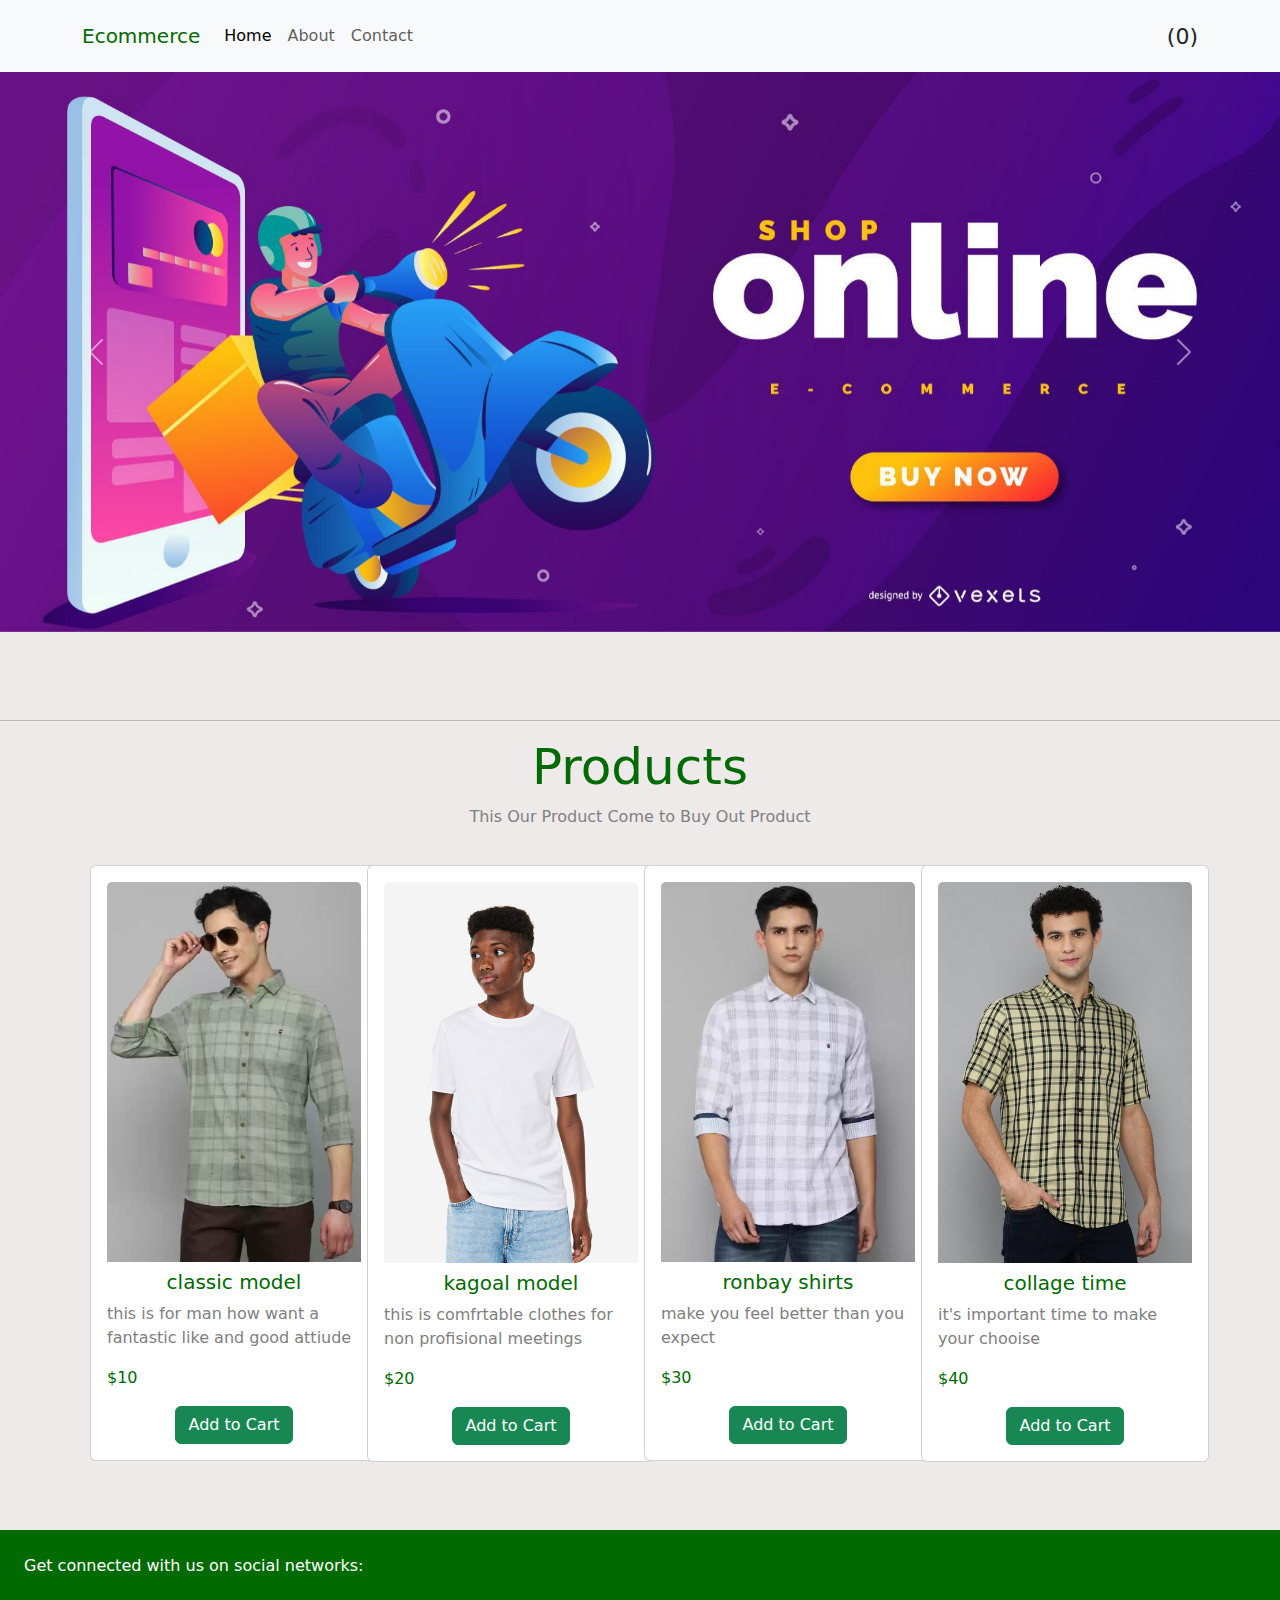
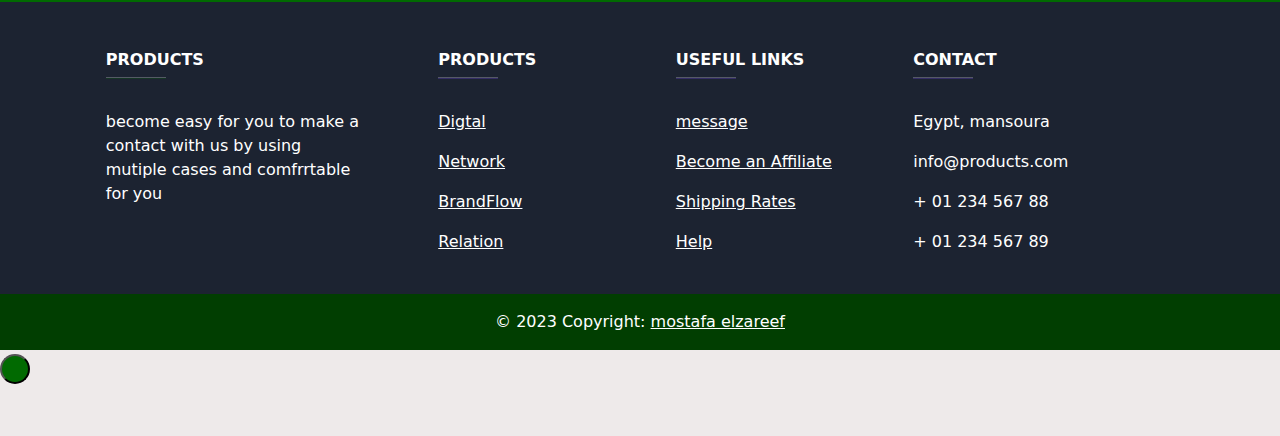
<file: index.html>
<!DOCTYPE html>
<html lang="en">
<head>
    <meta charset="UTF-8">
    <meta name="viewport" content="width=device-width, initial-scale=1.0">
    <title>Ecommerce</title>
    
    <link rel="stylesheet" href="https://cdn.jsdelivr.net/npm/bootstrap@5.3.2/dist/css/bootstrap.min.css">
    <link rel="stylesheet" href="https://cdnjs.cloudflare.com/ajax/libs/font-awesome/6.5.1/css/all.min.css" integrity="sha512-DTOQO9RWCH3ppGqcWaEA1BIZOC6xxalwEsw9c2QQeAIftl+Vegovlnee1c9QX4TctnWMn13TZye+giMm8e2LwA==" crossorigin="anonymous" referrerpolicy="no-referrer" />
    
</head>
<body style="background-color: #eeeaea">
  <nav class="navbar navbar-expand-lg bg-body-tertiary p-3">
    <div class="container-fluid container">
      <a class="navbar-brand" href="#" style="color: rgb(1, 106, 1)">Ecommerce</a>
      <button class="navbar-toggler" type="button" data-bs-toggle="collapse" data-bs-target="#navbarSupportedContent" aria-controls="navbarSupportedContent" aria-expanded="false" aria-label="Toggle navigation">
        <span class="navbar-toggler-icon"></span>
      </button>
      <div class="collapse navbar-collapse" id="navbarSupportedContent">
        <ul class="navbar-nav me-auto mb-2 mb-lg-0">
          <li class="nav-item">
            <a class="nav-link active" aria-current="page"style="cursor: pointer;" onclick="window.location.href='index.html'">Home</a>
          </li>
          <li class="nav-item">
            <a class="nav-link"style="cursor: pointer;" onclick="window.location.href='about.html'">About</a>
          </li>
          <li class="nav-item">
            <a class="nav-link"style="cursor: pointer;" onclick="window.location.href='login.html'">Contact</a>
          </li>
          
        </ul>
        <div class="d-flex" role="search">
          <div style="font-size: 22px; " onclick="window.location.href='cart.html'">
            <i class="fa-solid fa-cart-shopping""  style=" cursor: pointer;color: rgb(1, 106, 1)"></i>(<span class="cart">0</span>)
          </div>
        </div>
      </div>
    </div>
  </nav>
  <div id="carouselExampleAutoplaying" class="carousel slide" data-bs-ride="carousel">
    <div class="carousel-inner">
      <div class="carousel-item active">
        <img src="./images/cover.png" class="d-block w-100" alt="...">
      </div>
      <div class="carousel-item">
        <img src="./images/conver1.png" class="d-block w-100" alt="...">
      </div>
      <div class="carousel-item">
        <img src="./images/cover2.png" class="d-block w-100" alt="...">
      </div>
    </div>
    <button class="carousel-control-prev" type="button" data-bs-target="#carouselExampleAutoplaying" data-bs-slide="prev">
      <span class="carousel-control-prev-icon" aria-hidden="true"></span>
      <span class="visually-hidden">Previous</span>
    </button>
    <button class="carousel-control-next" type="button" data-bs-target="#carouselExampleAutoplaying" data-bs-slide="next">
      <span class="carousel-control-next-icon" aria-hidden="true"></span>
      <span class="visually-hidden">Next</span>
    </button>
  </div>
  </div>
  <br>
  <br>
  <br >
  <hr>
  <div class="container mt-2">
    <h1 class="text-center" style="font-size: 50px;color: rgb(1, 106, 1);">Products</h1>
    <p class="text-center" style="color: gray;">This Our Product Come to Buy Out Product</h1>
    <div class="row p-3">
      <div class="col-3 p-1">
        <div class="card" style="width: 18rem;">
          <div class="card-body">
            <img src="./images/img.jpg" class="card-img-top" alt="...">
            <h5 class="card-title text-center mt-2" style="color: rgb(1, 106, 1)">classic model</h5>
            <p class="card-text" style="color: gray;">this is for man how want a fantastic like and good attiude</p>
            <span style="color: rgb(1, 106, 1) ;">$10</span>
            <div class="text-center">
              <a  class="btn btn-success mt-3 addtocart"><i class="fa-solid fa-cart-plus"></i> Add to Cart</a>
            </div>
          </div>
        </div>
      </div>
      <div class="col-3 p-1">
        <div class="card" style="width: 18rem;">
          <div class="card-body">
            <img src="./images/img1.jpg" class="card-img-top" alt="...">
            <h5 class="card-title text-center mt-2" style="color: rgb(1, 106, 1)">kagoal model</h5>
            <p class="card-text" style="color: gray;">this is comfrtable clothes for non profisional meetings</p>
            <span style="color: rgb(1, 106, 1) ;">$20</span>
            
            <div class="text-center">
              <a  class="btn btn-success mt-3 addtocart" ><i class="fa-solid fa-cart-plus"></i> Add to Cart</a>
            </div>
            
          </div>
        </div>
      </div>
      <div class="col-3 p-1">
        <div class="card" style="width: 18rem;">
          <div class="card-body">
            <img src="./images/img3.jpg" class="card-img-top" alt="...">
            <h5 class="card-title text-center mt-2" style="color: rgb(1, 106, 1)">ronbay shirts</h5>
            <p class="card-text" style="color: gray;">make you feel better than you expect</p>
            <span style="color: rgb(1, 106, 1) ;">$30</span>
            
            <div class="text-center">
              <a  class="btn btn-success mt-3 addtocart" ><i class="fa-solid fa-cart-plus"></i> Add to Cart</a>
            </div>
            
          </div>
        </div>
      </div>
      <div class="col-3 p-1">
        <div class="card" style="width: 18rem;">
          <div class="card-body">
            <img src="./images/img4.jpg" class="card-img-top" alt="...">
            <h5 class="card-title text-center mt-2" style="color: rgb(1, 106, 1)">collage time</h5>
            <p class="card-text" style="color: gray;">it's important time to make your chooise </p>
            <span style="color: rgb(1, 106, 1) ;">$40</span>
            
            <div class="text-center">
              <a  class="btn btn-success mt-3 addtocart" ><i class="fa-solid fa-cart-plus"></i> Add to Cart</a>
            </div>
            
          </div>
          </div>
      </div>
    </div>
  </div>

    
    <div class=" my-5">
      
      
      <footer
      class="text-center text-lg-start text-white"
      style="background-color: #1c2331"
              >
     
        <section
                 class="d-flex justify-content-between p-4"
                 style="background-color: rgb(1, 106, 1)"
                 >
          
          <div class="me-5">
            <span>Get connected with us on social networks:</span>
          </div>
        
          <div>
            <a href="" class="text-white me-4">
              <i class="fab fa-facebook-f"></i>
            </a>
            <a href="" class="text-white me-4">
              <i class="fab fa-twitter"></i>
            </a>
            <a href="" class="text-white me-4">
              <i class="fab fa-google"></i>
            </a>
            <a href="" class="text-white me-4">
              <i class="fab fa-instagram"></i>
            </a>
            <a href="" class="text-white me-4">
              <i class="fab fa-linkedin"></i>
            </a>
            <a href="" class="text-white me-4">
              <i class="fab fa-github"></i>
            </a>
          </div>
         
        </section>

        <section class="">
          <div class="container text-center text-md-start mt-5">
           
            <div class="row mt-3">
              
              <div class="col-md-3 col-lg-4 col-xl-3 mx-auto mb-4">
               
                <h6 class="text-uppercase fw-bold">products</h6>
                <hr
                    class="mb-4 mt-0 d-inline-block mx-auto"
                    style="width: 60px; background-color: rgb(1, 106, 1); height: 2px"
                    />
                <p>
                become easy for you to make a contact with us by using mutiple cases and comfrrtable for you
                </p>
              </div>
           
              <div class="col-md-2 col-lg-2 col-xl-2 mx-auto mb-4">
               
                <h6 class="text-uppercase fw-bold">Products</h6>
                <hr
                    class="mb-4 mt-0 d-inline-block mx-auto"
                    style="width: 60px; background-color: #7c4dff; height: 2px"
                    />
                    <p>
                      <a href="#!" class="text-white">Digtal</a>
                    </p>
                    <p>
                      <a href="#!" class="text-white">Network</a>
                    </p>
                    <p>
                      <a href="#!" class="text-white">BrandFlow</a>
                </p>
                <p>
                  <a href="#!" class="text-white">Relation</a>
                </p>
              </div>
         
              <div class="col-md-3 col-lg-2 col-xl-2 mx-auto mb-4">
              
                <h6 class="text-uppercase fw-bold">Useful links</h6>
                <hr
                    class="mb-4 mt-0 d-inline-block mx-auto"
                    style="width: 60px; background-color: #7c4dff; height: 2px"
                    />
                    <p>
                  <a href="#!" class="text-white">message</a>
                </p>
                <p>
                  <a href="#!" class="text-white">Become an Affiliate</a>
                </p>
                <p>
                  <a href="#!" class="text-white">Shipping Rates</a>
                </p>
                <p>
                  <a href="#!" class="text-white">Help</a>
                </p>
              </div>
            
              <div class="col-md-4 col-lg-3 col-xl-3 mx-auto mb-md-0 mb-4">
                
                <h6 class="text-uppercase fw-bold">Contact</h6>
                <hr
                class="mb-4 mt-0 d-inline-block mx-auto"
                style="width: 60px; background-color: #7c4dff; height: 2px"
                />
                <p><i class="fas fa-home mr-3"></i> Egypt, mansoura  </p>
                <p><i class="fas fa-envelope mr-3"></i> info@products.com</p>
                <p><i class="fas fa-phone mr-3"></i> + 01 234 567 88</p>
                <p><i class="fas fa-print mr-3"></i> + 01 234 567 89</p>
              </div>
            
            </div>
           
          </div>
        </section>
        
        <div
        class="text-center p-3"
        style="background-color: rgb(1, 62, 1)"
        >
        © 2023 Copyright:
        <a class="text-white" href="#"
        >mostafa elzareef</a
        >
      </div>
      
    </footer>
    <button class="mt-1" class="btn-top" style="width: 30px; height: 30px; cursor: pointer ; border-radius: 50%;background-color:rgb(1, 106, 1);"style="cursor: pointer;" onclick="window.location.href='#'"><i class="fa-solid fa-arrow-up"></i></button>  </div>

    
    </div>

  <script src="https://cdn.jsdelivr.net/npm/bootstrap@5.3.2/dist/js/bootstrap.min.js"></script>
  <script src="script.js"></script>
</body>
</html>
</file>
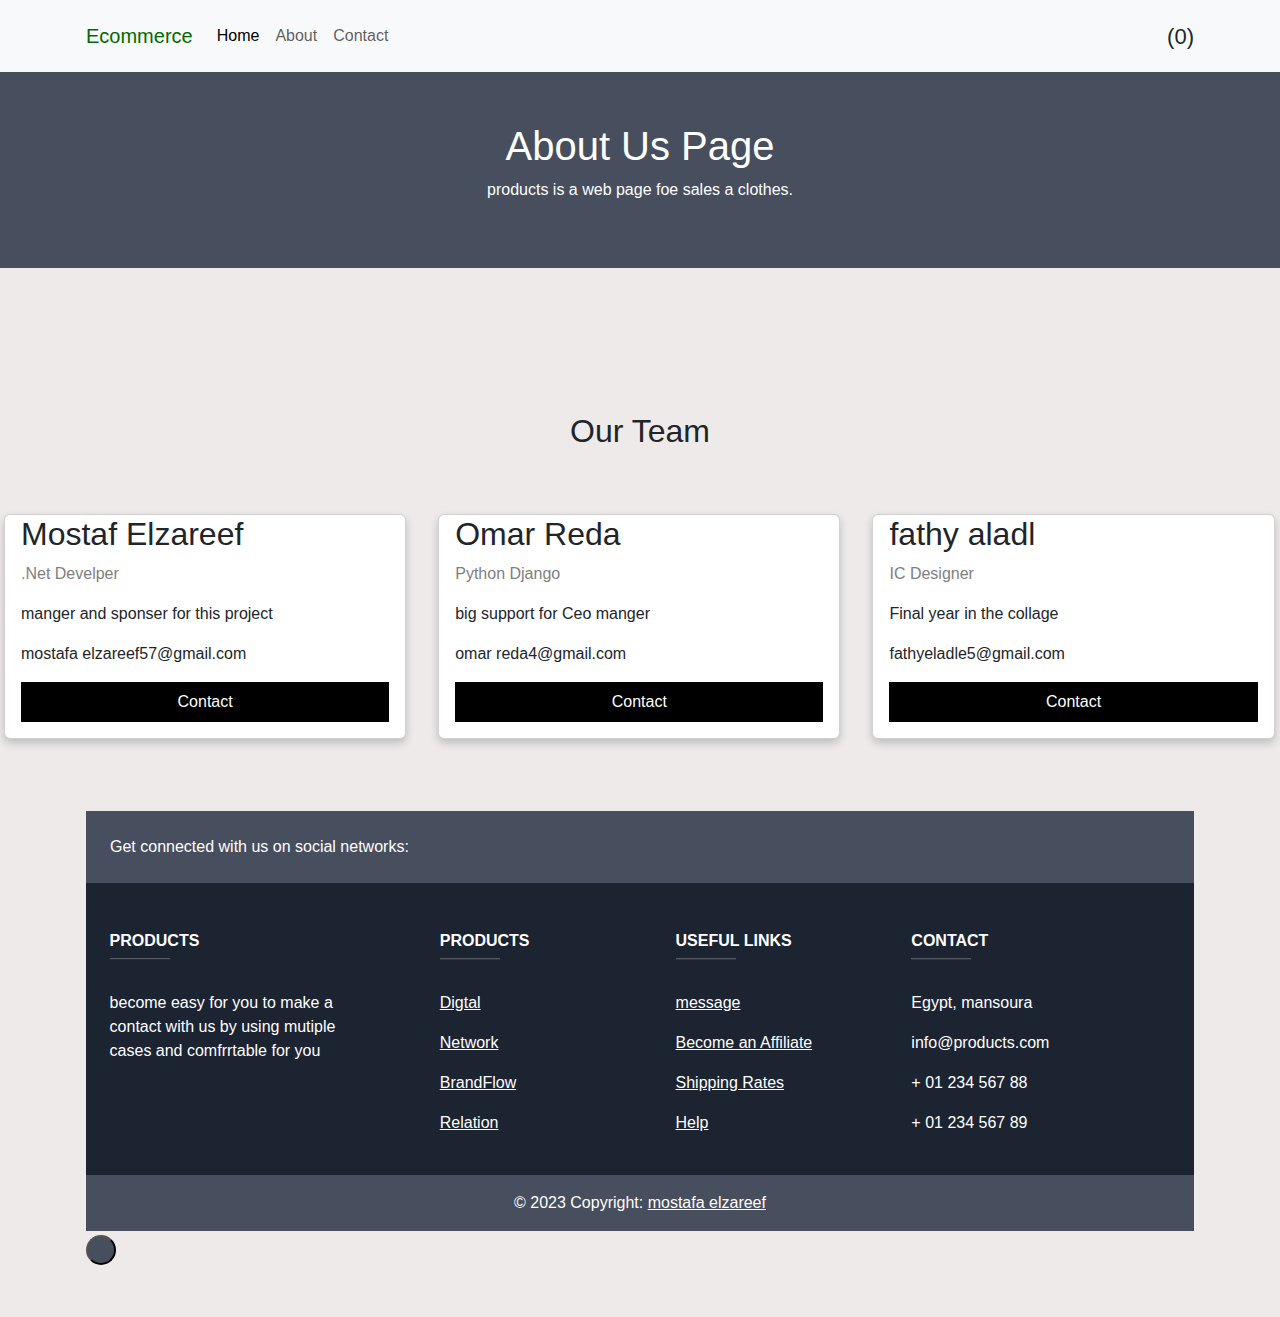
<file: about.html>
<!DOCTYPE html>
<html lang="en">
<head>
    <meta charset="UTF-8">
    <meta name="viewport" content="width=device-width, initial-scale=1.0">
    <title>Ecommerce</title>
    
    <link rel="stylesheet" href="https://cdn.jsdelivr.net/npm/bootstrap@5.3.2/dist/css/bootstrap.min.css">
    <link rel="stylesheet" href="https://cdnjs.cloudflare.com/ajax/libs/font-awesome/6.5.1/css/all.min.css" integrity="sha512-DTOQO9RWCH3ppGqcWaEA1BIZOC6xxalwEsw9c2QQeAIftl+Vegovlnee1c9QX4TctnWMn13TZye+giMm8e2LwA==" crossorigin="anonymous" referrerpolicy="no-referrer" />
    <style>
      body {
        font-family: Arial, Helvetica, sans-serif;
        margin: 0;
      }
      
      html {
        box-sizing: border-box;
      }
      
      *, *:before, *:after {
        box-sizing: inherit;
      }
      
      .column {
        float: left;
        width: 33.3%;
        margin-bottom: 16px;
        padding: 0 8px;
      }
      
      .card {
        box-shadow: 0 4px 8px 0 rgba(0, 0, 0, 0.2);
        margin: 8px;
      }
      
      .about-section {
        padding: 50px;
        text-align: center;
        background-color: #474e5d;
        color: white;
      }
      
      .container {
        padding: 0 16px;
      }
      
      .container::after, .row::after {
        content: "";
        clear: both;
        display: table;
      }
      
      .title {
        color: grey;
      }
      
      .button {
        border: none;
        outline: 0;
        display: inline-block;
        padding: 8px;
        color: white;
        background-color: #000;
        text-align: center;
        cursor: pointer;
        width: 100%;
      }
      
      .button:hover {
        background-color: #555;
      }
      
      @media screen and (max-width: 650px) {
        .column {
          width: 100%;
          display: block;
        }
      }
      </style>
</head>
<body style="background-color: #eeeaea">
  <nav class="navbar navbar-expand-lg bg-body-tertiary p-3">
    <div class="container-fluid container">
      <a class="navbar-brand" href="#" style="color: rgb(1, 106, 1)">Ecommerce</a>
      <button class="navbar-toggler" type="button" data-bs-toggle="collapse" data-bs-target="#navbarSupportedContent" aria-controls="navbarSupportedContent" aria-expanded="false" aria-label="Toggle navigation">
        <span class="navbar-toggler-icon"></span>
      </button>
      <div class="collapse navbar-collapse" id="navbarSupportedContent">
        <ul class="navbar-nav me-auto mb-2 mb-lg-0">
          <li class="nav-item">
            <a class="nav-link active" aria-current="page"style="cursor: pointer;" onclick="window.location.href='index.html'">Home</a>
          </li>
          <li class="nav-item">
            <a class="nav-link"style="cursor: pointer;" onclick="window.location.href='about.html'">About</a>
          </li>
          <li class="nav-item">
            <a class="nav-link"style="cursor: pointer;" onclick="window.location.href='login.html'">Contact</a>
          </li>
          
        </ul>
        <div class="d-flex" role="search">
          <div style="font-size: 22px; ">
            <i class="fa-solid fa-cart-shopping" onclick="window.location.href='cart.html'" style=" cursor: pointer;color: rgb(1, 106, 1)"></i>(<span class="cart">0</span>)
          </div>
        </div>
      </div>
    </div>
  </nav>
  <!-- <h1 class="text-center" style="font-size: 50px;color: rgb(1, 106, 1);">about</h1> -->
  
  <div class="about-section">
    <h1>About Us Page</h1>
    <p>products is a web page foe sales a clothes.</p>
  </div>
  <br>
  <br>
  <br>
  <br>
  <br>
  <br>
  
  <h2 style="text-align:center">Our Team</h2>
  <br>
  <br>
 
  <div class="row">
    <div class="column">
      <div class="card">
        <div class="container">
          <h2>Mostaf Elzareef</h2>
          <p class="title">.Net Develper</p>
          <p>manger and sponser for this project</p>
          <p>mostafa elzareef57@gmail.com</p>
          <p><button class="button">Contact</button></p>
        </div>
      </div>
    </div>
  
    <div class="column">
      <div class="card">
        <div class="container">
          <h2>Omar Reda</h2>
          <p class="title">Python Django</p>
          <p>big support for Ceo manger</p>
          <p>omar reda4@gmail.com</p>
          <p><button class="button">Contact</button></p>
        </div>
      </div>
    </div>
    
    <div class="column">
      <div class="card">
        <div class="container">
          <h2>fathy aladl</h2>
          <p class="title">IC Designer</p>
          <p>Final year in the collage</p>
          <p>fathyeladle5@gmail.com</p>
          <p><button class="button">Contact</button></p>
        </div>
      </div>
    </div>
  </div>
  <div class="container my-5">
      
      
    <footer
    class="text-center text-lg-start text-white"
    style="background-color: #1c2331"
            >
   
      <section
               class="d-flex justify-content-between p-4"
               style="background-color: #474e5d"
               >
        
        <div class="me-5">
          <span>Get connected with us on social networks:</span>
        </div>
      
        <div>
          <a href="" class="text-white me-4">
            <i class="fab fa-facebook-f"></i>
          </a>
          <a href="" class="text-white me-4">
            <i class="fab fa-twitter"></i>
          </a>
          <a href="" class="text-white me-4">
            <i class="fab fa-google"></i>
          </a>
          <a href="" class="text-white me-4">
            <i class="fab fa-instagram"></i>
          </a>
          <a href="" class="text-white me-4">
            <i class="fab fa-linkedin"></i>
          </a>
          <a href="" class="text-white me-4">
            <i class="fab fa-github"></i>
          </a>
        </div>
       
      </section>

      <section class="">
        <div class=" text-center text-md-start mt-5">
         
          <div class="row mt-3">
            
            <div class="col-md-3 col-lg-4 col-xl-3 mx-auto mb-4">
             
              <h6 class="text-uppercase fw-bold">products</h6>
              <hr
                  class="mb-4 mt-0 d-inline-block mx-auto"
                  style="width: 60px; background-color: #474e5d; height: 2px"
                  />
              <p>
              become easy for you to make a contact with us by using mutiple cases and comfrrtable for you
              </p>
            </div>
         
            <div class="col-md-2 col-lg-2 col-xl-2 mx-auto mb-4">
             
              <h6 class="text-uppercase fw-bold">Products</h6>
              <hr
                  class="mb-4 mt-0 d-inline-block mx-auto"
                  style="width: 60px; background-color: #7c4dff; height: 2px"
                  />
                  <p>
                    <a href="#!" class="text-white">Digtal</a>
                  </p>
                  <p>
                    <a href="#!" class="text-white">Network</a>
                  </p>
                  <p>
                    <a href="#!" class="text-white">BrandFlow</a>
              </p>
              <p>
                <a href="#!" class="text-white">Relation</a>
              </p>
            </div>
       
            <div class="col-md-3 col-lg-2 col-xl-2 mx-auto mb-4">
            
              <h6 class="text-uppercase fw-bold">Useful links</h6>
              <hr
                  class="mb-4 mt-0 d-inline-block mx-auto"
                  style="width: 60px; background-color: #7c4dff; height: 2px"
                  />
                  <p>
                <a href="#!" class="text-white">message</a>
              </p>
              <p>
                <a href="#!" class="text-white">Become an Affiliate</a>
              </p>
              <p>
                <a href="#!" class="text-white">Shipping Rates</a>
              </p>
              <p>
                <a href="#!" class="text-white">Help</a>
              </p>
            </div>
          
            <div class="col-md-4 col-lg-3 col-xl-3 mx-auto mb-md-0 mb-4">
              
              <h6 class="text-uppercase fw-bold">Contact</h6>
              <hr
              class="mb-4 mt-0 d-inline-block mx-auto"
              style="width: 60px; background-color: #7c4dff; height: 2px"
              />
              <p><i class="fas fa-home mr-3"></i> Egypt, mansoura  </p>
              <p><i class="fas fa-envelope mr-3"></i> info@products.com</p>
              <p><i class="fas fa-phone mr-3"></i> + 01 234 567 88</p>
              <p><i class="fas fa-print mr-3"></i> + 01 234 567 89</p>
            </div>
          
          </div>
         
        </div>
      </section>
      
      <div
      class="text-center p-3"
      style="background-color: #474e5d"
      >
      © 2023 Copyright:
      <a class="text-white" href="#"
      >mostafa elzareef</a
      >
    </div>
    
  </footer>
  <button class="mt-1" class="btn-top" style="width: 30px; height: 30px; cursor: pointer ; border-radius: 50%;background-color:#474e5d;"style="cursor: pointer;" onclick="window.location.href='#'"><i class="fa-solid fa-arrow-up"></i></button>  </div>

  
  </div>
  <script src="https://cdn.jsdelivr.net/npm/bootstrap@5.3.2/dist/js/bootstrap.min.js"></script>
  <script src="script.js"></script>
</body>
</html>
</file>
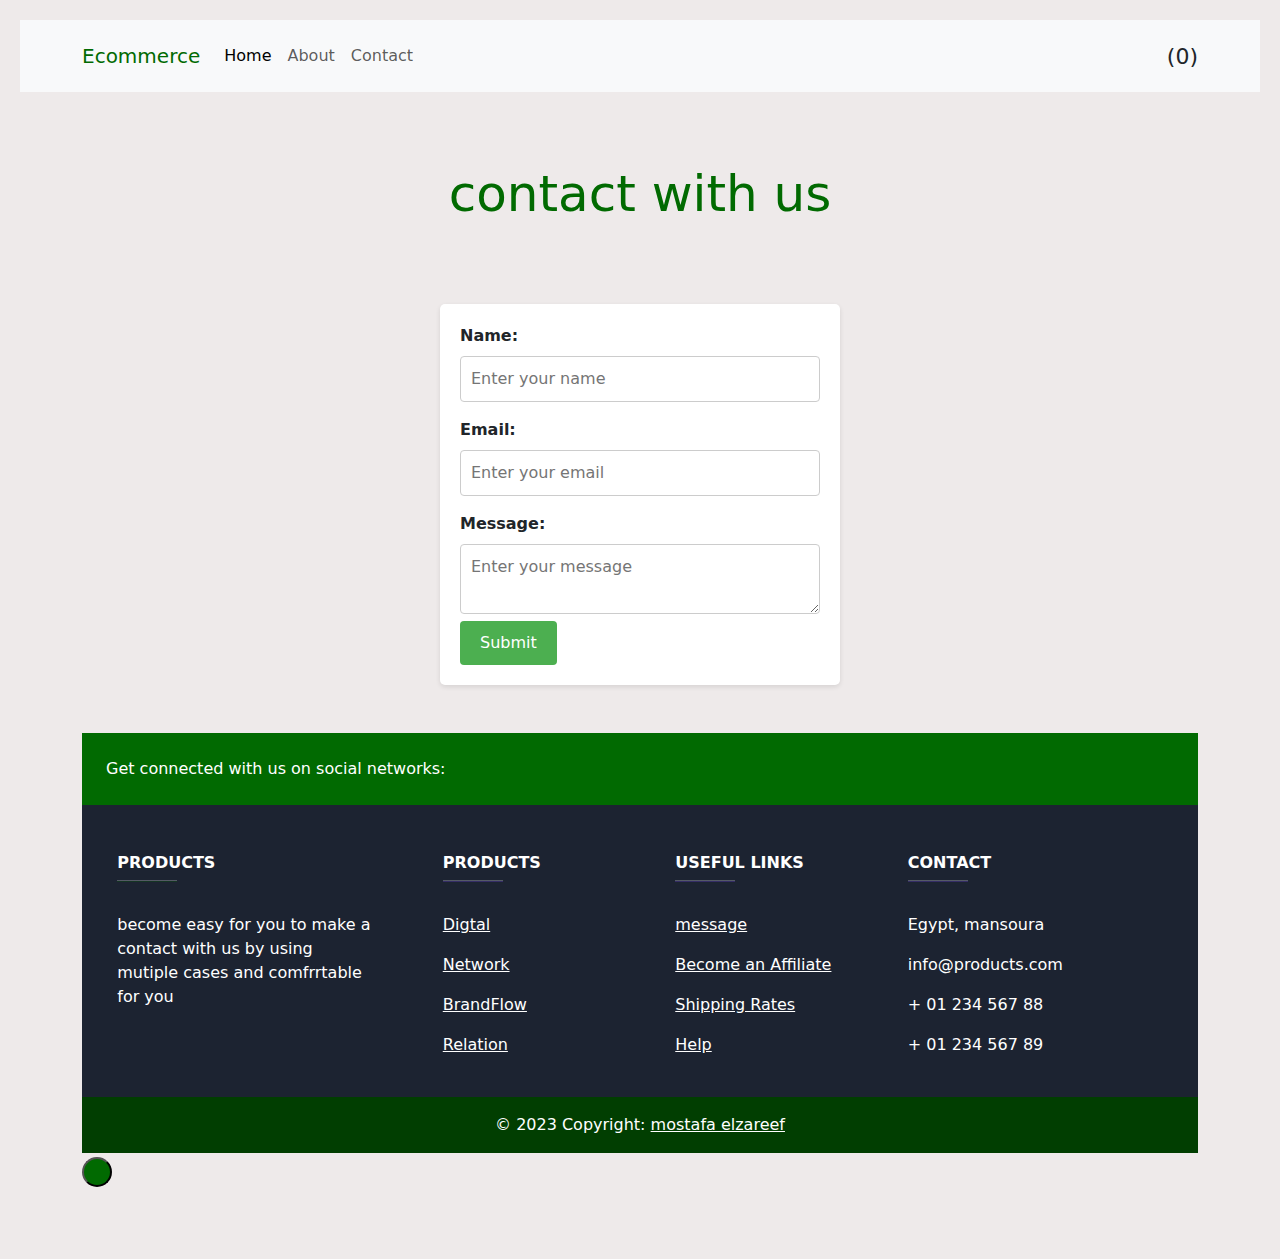
<file: login.html>
<!DOCTYPE html>
<html lang="en">
<head>
    <meta charset="UTF-8">
    <meta name="viewport" content="width=device-width, initial-scale=1.0">
    <title>Ecommerce</title>
    <link rel="stylesheet" href="form.css">
    <link rel="stylesheet" href="https://cdn.jsdelivr.net/npm/bootstrap@5.3.2/dist/css/bootstrap.min.css">
    <link rel="stylesheet" href="https://cdnjs.cloudflare.com/ajax/libs/font-awesome/6.5.1/css/all.min.css" integrity="sha512-DTOQO9RWCH3ppGqcWaEA1BIZOC6xxalwEsw9c2QQeAIftl+Vegovlnee1c9QX4TctnWMn13TZye+giMm8e2LwA==" crossorigin="anonymous" referrerpolicy="no-referrer" />
    
</head>
<body style="background-color: #eeeaea">
  <nav class="navbar navbar-expand-lg bg-body-tertiary p-3">
    <div class="container-fluid container">
      <a class="navbar-brand" href="#" style="color: rgb(1, 106, 1)">Ecommerce</a>
      <button class="navbar-toggler" type="button" data-bs-toggle="collapse" data-bs-target="#navbarSupportedContent" aria-controls="navbarSupportedContent" aria-expanded="false" aria-label="Toggle navigation">
        <span class="navbar-toggler-icon"></span>
      </button>
      <div class="collapse navbar-collapse" id="navbarSupportedContent">
        <ul class="navbar-nav me-auto mb-2 mb-lg-0">
          <li class="nav-item">
            <a class="nav-link active" aria-current="page"style="cursor: pointer;" onclick="window.location.href='index.html'">Home</a>
          </li>
          <li class="nav-item">
            <a class="nav-link"style="cursor: pointer;" onclick="window.location.href='about.html'">About</a>
          </li>
          <li class="nav-item">
            <a class="nav-link"style="cursor: pointer;" onclick="window.location.href='login.html'">Contact</a>
          </li>
          
        </ul>
        <div class="d-flex" role="search">
          <div style="font-size: 22px; ">
            <i class="fa-solid fa-cart-shopping" onclick="window.location.href='cart.html'" style=" cursor: pointer;color: rgb(1, 106, 1)"></i>(<span class="cart">0</span>)
          </div>
        </div>
      </div>
    </div>
  </nav>
  
  <br>
  <br>
  <br>
  <h1 class="text-center" style="font-size: 50px;color: rgb(1, 106, 1);">contact with us</h1>
  <br>
  <br>
  <br>
    
  <form>
    <label for="name">Name:</label>
    <input type="text" id="name" placeholder="Enter your name">

    <label for="email">Email:</label>
    <input type="email" id="email" placeholder="Enter your email">

    <label for="message">Message:</label>
    <textarea id="message" placeholder="Enter your message"></textarea>

    <button type="submit">Submit</button>
  </form>
  <div class="container my-5">
      
      
    <footer
    class="text-center text-lg-start text-white"
    style="background-color: #1c2331"
            >
   
      <section
               class="d-flex justify-content-between p-4"
               style="background-color: rgb(1, 106, 1)"
               >
        
        <div class="me-5">
          <span>Get connected with us on social networks:</span>
        </div>
      
        <div>
          <a href="" class="text-white me-4">
            <i class="fab fa-facebook-f"></i>
          </a>
          <a href="" class="text-white me-4">
            <i class="fab fa-twitter"></i>
          </a>
          <a href="" class="text-white me-4">
            <i class="fab fa-google"></i>
          </a>
          <a href="" class="text-white me-4">
            <i class="fab fa-instagram"></i>
          </a>
          <a href="" class="text-white me-4">
            <i class="fab fa-linkedin"></i>
          </a>
          <a href="" class="text-white me-4">
            <i class="fab fa-github"></i>
          </a>
        </div>
       
      </section>

      <section class="">
        <div class="container text-center text-md-start mt-5">
         
          <div class="row mt-3">
            
            <div class="col-md-3 col-lg-4 col-xl-3 mx-auto mb-4">
             
              <h6 class="text-uppercase fw-bold">products</h6>
              <hr
                  class="mb-4 mt-0 d-inline-block mx-auto"
                  style="width: 60px; background-color: rgb(1, 106, 1); height: 2px"
                  />
              <p>
              become easy for you to make a contact with us by using mutiple cases and comfrrtable for you
              </p>
            </div>
         
            <div class="col-md-2 col-lg-2 col-xl-2 mx-auto mb-4">
             
              <h6 class="text-uppercase fw-bold">Products</h6>
              <hr
                  class="mb-4 mt-0 d-inline-block mx-auto"
                  style="width: 60px; background-color: #7c4dff; height: 2px"
                  />
                  <p>
                    <a href="#!" class="text-white">Digtal</a>
                  </p>
                  <p>
                    <a href="#!" class="text-white">Network</a>
                  </p>
                  <p>
                    <a href="#!" class="text-white">BrandFlow</a>
              </p>
              <p>
                <a href="#!" class="text-white">Relation</a>
              </p>
            </div>
       
            <div class="col-md-3 col-lg-2 col-xl-2 mx-auto mb-4">
            
              <h6 class="text-uppercase fw-bold">Useful links</h6>
              <hr
                  class="mb-4 mt-0 d-inline-block mx-auto"
                  style="width: 60px; background-color: #7c4dff; height: 2px"
                  />
                  <p>
                <a href="#!" class="text-white">message</a>
              </p>
              <p>
                <a href="#!" class="text-white">Become an Affiliate</a>
              </p>
              <p>
                <a href="#!" class="text-white">Shipping Rates</a>
              </p>
              <p>
                <a href="#!" class="text-white">Help</a>
              </p>
            </div>
          
            <div class="col-md-4 col-lg-3 col-xl-3 mx-auto mb-md-0 mb-4">
              
              <h6 class="text-uppercase fw-bold">Contact</h6>
              <hr
              class="mb-4 mt-0 d-inline-block mx-auto"
              style="width: 60px; background-color: #7c4dff; height: 2px"
              />
              <p><i class="fas fa-home mr-3"></i> Egypt, mansoura  </p>
              <p><i class="fas fa-envelope mr-3"></i> info@products.com</p>
              <p><i class="fas fa-phone mr-3"></i> + 01 234 567 88</p>
              <p><i class="fas fa-print mr-3"></i> + 01 234 567 89</p>
            </div>
          
          </div>
         
        </div>
      </section>
      
      <div
      class="text-center p-3"
      style="background-color: rgb(1, 62, 1)"
      >
      © 2023 Copyright:
      <a class="text-white" href="#"
      >mostafa elzareef</a
      >
    </div>
    
  </footer>
  <button class="mt-1" class="btn-top" style="width: 30px; height: 30px; cursor: pointer ; border-radius: 50%;background-color:rgb(1, 106, 1);"style="cursor: pointer;" onclick="window.location.href='#'"><i class="fa-solid fa-arrow-up"></i></button>  </div>

  
  </div>


  <script src="https://cdn.jsdelivr.net/npm/bootstrap@5.3.2/dist/js/bootstrap.min.js"></script>
  <script src="script.js"></script>
</body>
</html>
</file>
<file: form.css>
body {
    font-family: Arial, sans-serif;
    background-color: #f2f2f2;
    padding: 20px;
  }
  
  h1 {
    text-align: center;
  }
  
  form {
    max-width: 400px;
    margin: 0 auto;
    background-color: #fff;
    padding: 20px;
    border-radius: 5px;
    box-shadow: 0 2px 5px rgba(0, 0, 0, 0.1);
  }
  
  label {
    display: block;
    margin-bottom: 8px;
    font-weight: bold;
  }
  
  input[type="text"],
  input[type="email"],
  textarea {
    width: 100%;
    padding: 10px;
    margin-bottom: 16px;
    border: 1px solid #ccc;
    border-radius: 4px;
  }
  
  button[type="submit"] {
    background-color: #4caf50;
    color: #fff;
    border: none;
    padding: 10px 20px;
    border-radius: 4px;
    cursor: pointer;
  }
  
  button[type="submit"]:hover {
    background-color: #45a049;
  }
</file>
